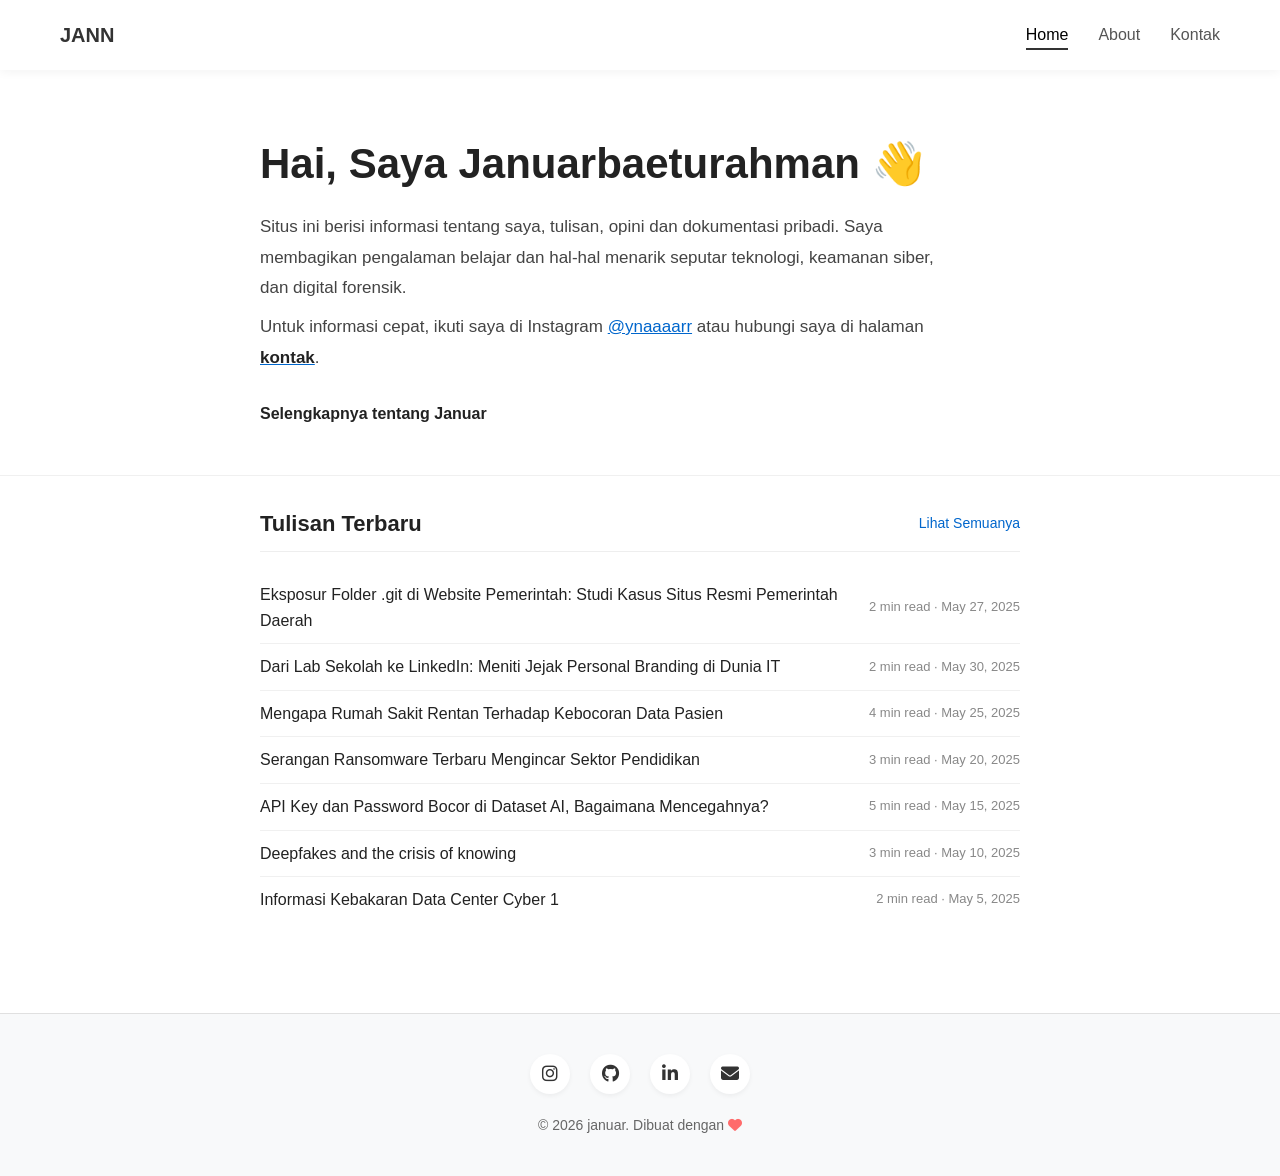
<file: index.html>
<!DOCTYPE html>
<html lang="id">
<head>
    <meta charset="UTF-8">
    <meta name="viewport" content="width=device-width, initial-scale=1.0">
    <meta name="google-site-verification" content="nHkvFYWRsCtzEu8pI-BSWqgSTnP-71P2rB7AH4f1fCs" />
    <title>Home - Januar</title>
    <link rel="stylesheet" href="assets/css/style.css">
    <!-- Font Awesome untuk ikon -->
    <link rel="stylesheet" href="https://cdnjs.cloudflare.com/ajax/libs/font-awesome/6.5.0/css/all.min.css">
</head>
<body>
    <!-- ==================== NAVBAR ==================== -->
    <nav class="navbar">
        <div class="container">
            <div class="nav-brand">
                <a href="index.html">JANN</a>
            </div>
            <ul class="nav-menu" id="navMenu">
                <li><a href="index.html" class="active">Home</a></li>
                <li><a href="about.html">About</a></li>
                <li><a href="contact.html">Kontak</a></li>
            </ul>
            <div class="hamburger" id="hamburger">
                <span></span>
                <span></span>
                <span></span>
            </div>
        </div>
    </nav>

    <!-- ==================== HERO SECTION ==================== -->
<section class="hero">
    <div class="container">
        <h1>Hai, Saya Januarbaeturahman 👋</h1>
        <p class="hero-description" style="margin-bottom: 8px;">
            Situs ini berisi informasi tentang saya, tulisan, opini dan dokumentasi pribadi. Saya membagikan pengalaman belajar dan hal-hal menarik seputar teknologi, keamanan siber, dan digital forensik.
        </p>
        <p class="hero-description" style="margin-bottom: 20px;">
            Untuk informasi cepat, ikuti saya di Instagram <a href="https://www.instagram.com/ynaaaarr?igsh=dXFkY3dyc3h5Y2xq" target="_blank">@ynaaaarr</a> atau hubungi saya di halaman <a href="contact.html"><strong>kontak</strong></a>.
        </p>
        <a href="about.html" class="btn-hero">Selengkapnya tentang Januar</a>
    </div>
</section>
<!-- ==================== TULISAN TERBARU ==================== -->
<section class="recent-posts">
    <div class="container">
        <div class="section-header">
            <h2>Tulisan Terbaru</h2>
            <a href="blog.html" class="view-all-link">Lihat Semuanya</a>
        </div>
        
        <ul class="posts-list">
            <li>
                <a href="https://medium.com/@Sann0x/eksposur-folder-git-di-website-pemerintah-studi-kasus-situs-resmi-pemerintah-daerah-e308033bbd3e" class="post-title">Eksposur Folder .git di Website Pemerintah: Studi Kasus Situs Resmi Pemerintah Daerah</a>
                <span class="post-meta-list">2 min read · May 27, 2025</span>
            </li>
            <li>
                <a href="https://medium.com/@Sann0x/dari-lab-sekolah-ke-linkedin-meniti-jejak-personal-branding-di-dunia-it-2da8f95c097a" class="post-title">Dari Lab Sekolah ke LinkedIn: Meniti Jejak Personal Branding di Dunia IT</a>
                <span class="post-meta-list">2 min read · May 30, 2025</span>
            </li>
            <li>
                <a href="https://www.google.com/amp/s/sibermate.com/id/hrmi/mengapa-rumah-sakit-rentan-terhadap-kebocoran-data-pasien%3fhs_amp=true" class="post-title">Mengapa Rumah Sakit Rentan Terhadap Kebocoran Data Pasien</a>
                <span class="post-meta-list">4 min read · May 25, 2025</span>
            </li>
            <li>
                <a href="https://www.k12dive.com/news/ransomware-attacks-education-jump-23-percent-h1-2025/753483/" class="post-title">Serangan Ransomware Terbaru Mengincar Sektor Pendidikan</a>
                <span class="post-meta-list">3 min read · May 20, 2025</span>
            </li>
            <li>
                <a href="https://sibermate.com/id/hrmi/api-key-dan-password-bocor-di-dataset-ai-bagaimana-mencegahnya" class="post-title">API Key dan Password Bocor di Dataset AI, Bagaimana Mencegahnya?</a>
                <span class="post-meta-list">5 min read · May 15, 2025</span>
            </li>
            <li>
                <a href="https://www.unesco.org/en/articles/deepfakes-and-crisis-knowing" class="post-title">Deepfakes and the crisis of knowing </a>
                <span class="post-meta-list">3 min read · May 10, 2025</span>
            </li>
            <li>
                <a href="https://idcloudhost.com/panduan/informasi-kebakaran-data-center-cyber-1/" class="post-title">Informasi Kebakaran Data Center Cyber 1</a>
                <span class="post-meta-list">2 min read · May 5, 2025</span>
            </li>
        </ul>
    </div>
</section>

    <!-- ==================== FOOTER ==================== -->
    <footer class="footer">
        <div class="container">
            <div class="social-links">
                <a href="https://www.instagram.com/ynaaaarr target="_blank" aria-label="Instagram">
                    <i class="fab fa-instagram"></i>
                </a>
                <a href="https://github.com/username" target="_blank" aria-label="GitHub">
                    <i class="fab fa-github"></i>
                </a>
                <a href="https://linkedin.com/in/januarbaeturahman" target="_blank" aria-label="LinkedIn">
                    <i class="fab fa-linkedin-in"></i>
                </a>
                <a href="mailto:sysadmin@januarr.my.id" aria-label="Email">
                    <i class="fas fa-envelope"></i>
                </a>
            </div>
            <p class="copyright">
                &copy; 2026 januar. Dibuat dengan <i class="fas fa-heart" style="color: #ff6b6b;"></i>
            </p>
        </div>
    </footer>

    <!-- ==================== JAVASCRIPT ==================== -->
    <script src="assets/js/main.js"></script>
</body>
</html>
</file>
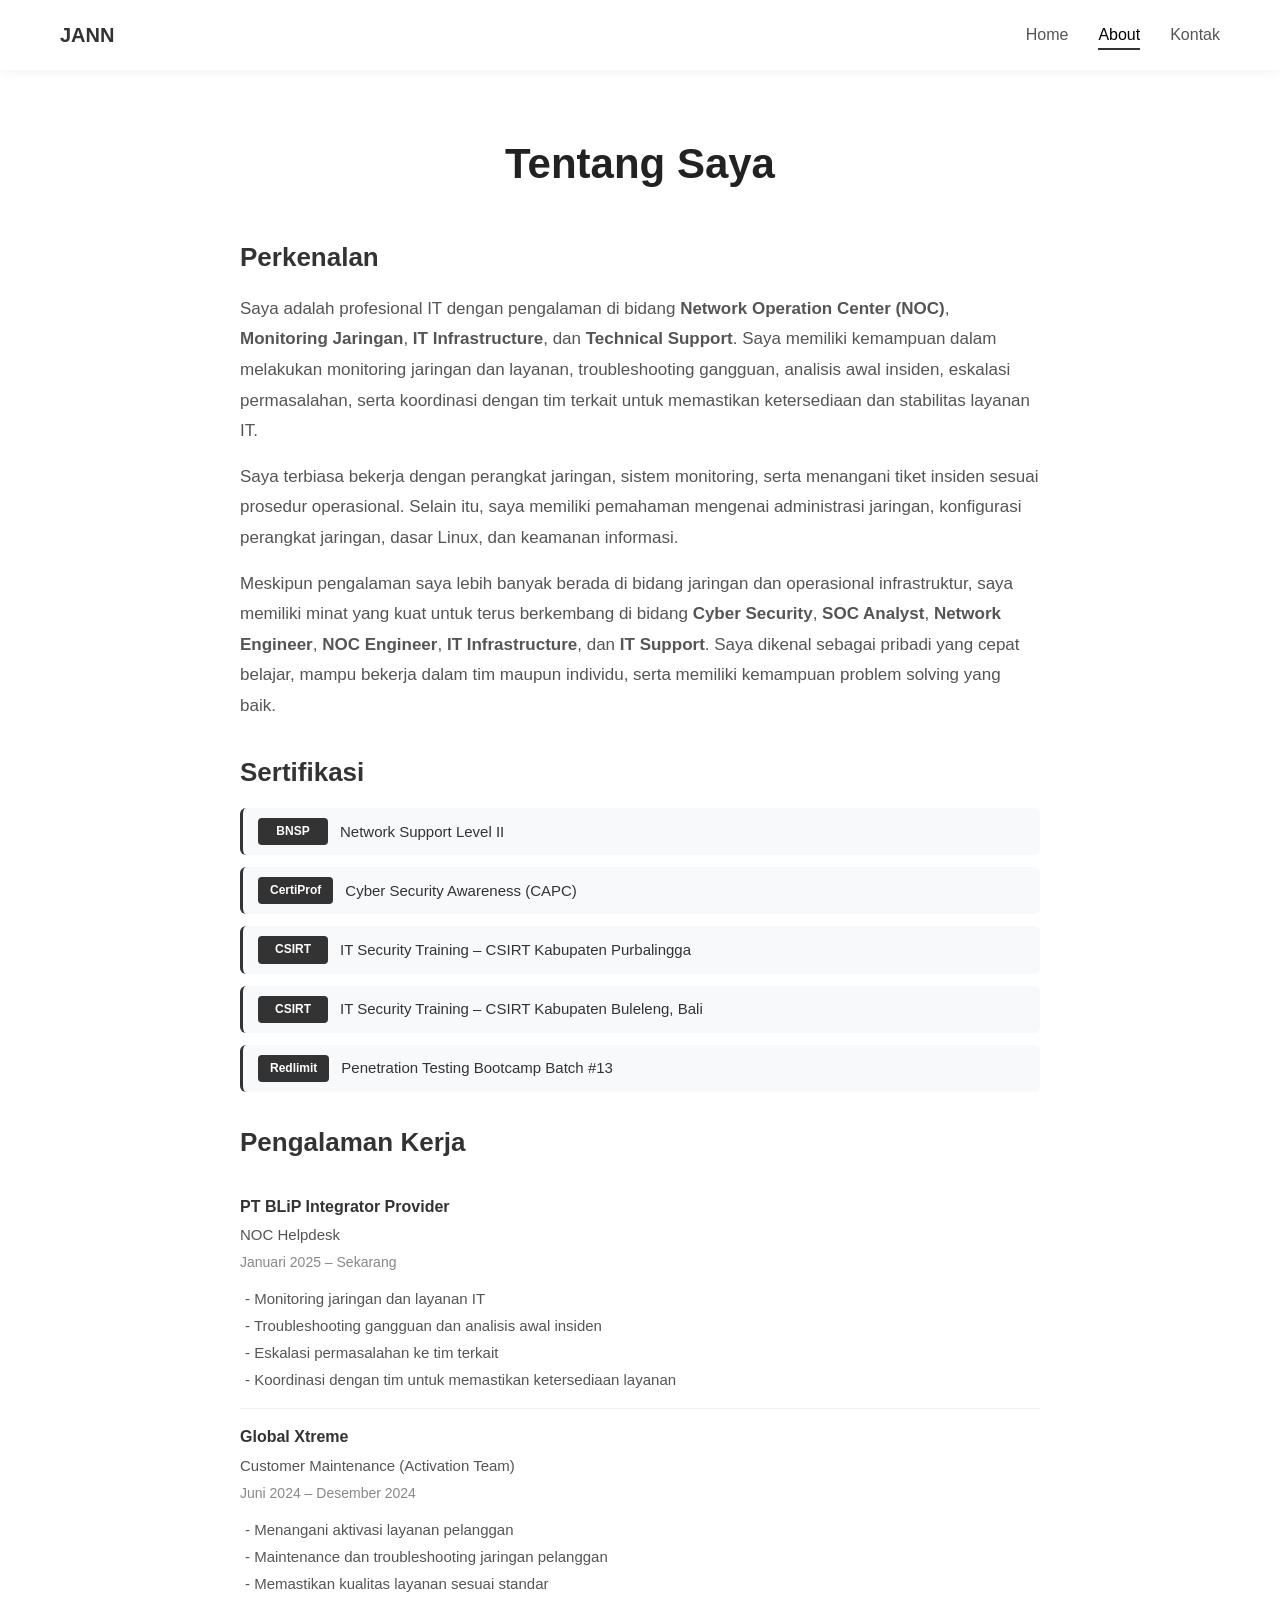
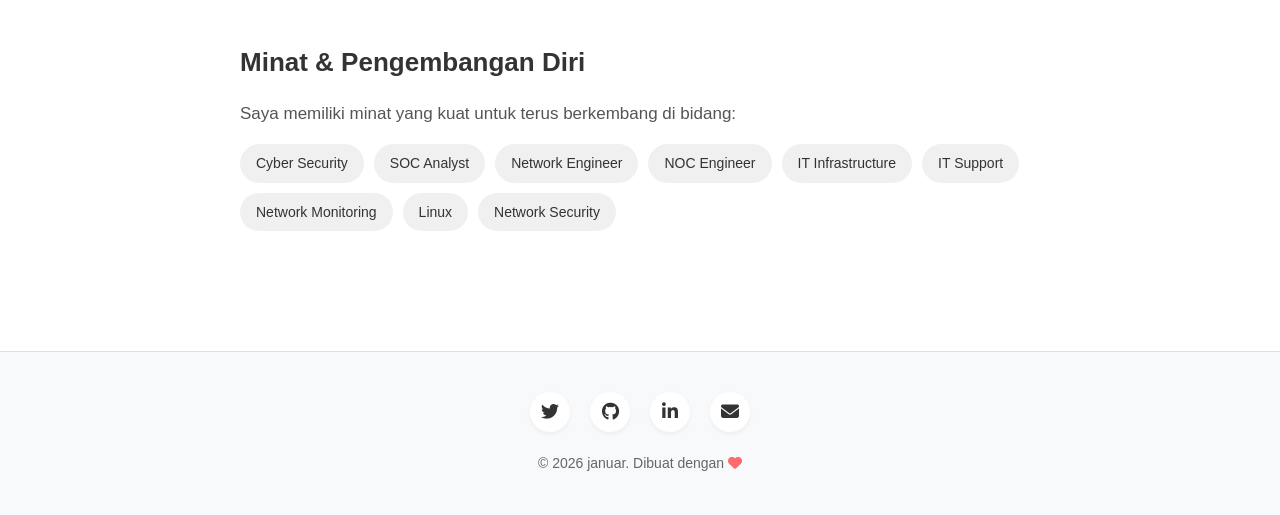
<file: about.html>
<!DOCTYPE html>
<html lang="id">
<head>
    <meta charset="UTF-8">
    <meta name="viewport" content="width=device-width, initial-scale=1.0">
    <title>About - Januar</title>
    <link rel="stylesheet" href="assets/css/style.css">
    <link rel="stylesheet" href="https://cdnjs.cloudflare.com/ajax/libs/font-awesome/6.5.0/css/all.min.css">
</head>
<body>
    <!-- ==================== NAVBAR ==================== -->
    <nav class="navbar">
        <div class="container">
            <div class="nav-brand">
                <a href="index.html">JANN</a>
            </div>
            <ul class="nav-menu" id="navMenu">
                <li><a href="index.html">Home</a></li>
                <li><a href="about.html" class="active">About</a></li>
                <li><a href="contact.html">Kontak</a></li>
            </ul>
            <div class="hamburger" id="hamburger">
                <span></span>
                <span></span>
                <span></span>
            </div>
        </div>
    </nav>

<!-- ==================== ABOUT CONTENT ==================== -->
<main class="about-page">
    <div class="container">
        <h1 class="page-title">Tentang Saya</h1>
        <!-- Perkenalan -->
        <div class="about-content">
            <h2>Perkenalan</h2>
            <p>
                Saya adalah profesional IT dengan pengalaman di bidang <strong>Network Operation Center (NOC)</strong>, 
                <strong>Monitoring Jaringan</strong>, <strong>IT Infrastructure</strong>, dan <strong>Technical Support</strong>. 
                Saya memiliki kemampuan dalam melakukan monitoring jaringan dan layanan, troubleshooting gangguan, 
                analisis awal insiden, eskalasi permasalahan, serta koordinasi dengan tim terkait untuk memastikan 
                ketersediaan dan stabilitas layanan IT.
            </p>
            <p>
                Saya terbiasa bekerja dengan perangkat jaringan, sistem monitoring, serta menangani tiket insiden 
                sesuai prosedur operasional. Selain itu, saya memiliki pemahaman mengenai administrasi jaringan, 
                konfigurasi perangkat jaringan, dasar Linux, dan keamanan informasi.
            </p>
            <p>
                Meskipun pengalaman saya lebih banyak berada di bidang jaringan dan operasional infrastruktur, 
                saya memiliki minat yang kuat untuk terus berkembang di bidang <strong>Cyber Security</strong>, 
                <strong>SOC Analyst</strong>, <strong>Network Engineer</strong>, <strong>NOC Engineer</strong>, 
                <strong>IT Infrastructure</strong>, dan <strong>IT Support</strong>. Saya dikenal sebagai pribadi 
                yang cepat belajar, mampu bekerja dalam tim maupun individu, serta memiliki kemampuan problem solving 
                yang baik.
            </p>

            <h2>Sertifikasi</h2>
            <div class="certifications">
                <div class="cert-item">
                    <span class="cert-badge">BNSP</span>
                    <span class="cert-name">Network Support Level II</span>
                </div>
                <div class="cert-item">
                    <span class="cert-badge">CertiProf</span>
                    <span class="cert-name">Cyber Security Awareness (CAPC)</span>
                </div>
                <div class="cert-item">
                    <span class="cert-badge">CSIRT</span>
                    <span class="cert-name">IT Security Training – CSIRT Kabupaten Purbalingga</span>
                </div>
                <div class="cert-item">
                    <span class="cert-badge">CSIRT</span>
                    <span class="cert-name">IT Security Training – CSIRT Kabupaten Buleleng, Bali</span>
                </div>
                <div class="cert-item">
                    <span class="cert-badge">Redlimit</span>
                    <span class="cert-name">Penetration Testing Bootcamp Batch #13</span>
                </div>
            </div>

            <h2>Pengalaman Kerja</h2>
            <ul class="experience-list">
                <li>
                    <strong>PT BLiP Integrator Provider</strong>
                    <p class="position">NOC Helpdesk</p>
                    <p class="period">Januari 2025 – Sekarang</p>
                    <p class="job-desc">
                        - Monitoring jaringan dan layanan IT<br>
                        - Troubleshooting gangguan dan analisis awal insiden<br>
                        - Eskalasi permasalahan ke tim terkait<br>
                        - Koordinasi dengan tim untuk memastikan ketersediaan layanan
                    </p>
                </li>
                <li>
                    <strong>Global Xtreme</strong>
                    <p class="position">Customer Maintenance (Activation Team)</p>
                    <p class="period">Juni 2024 – Desember 2024</p>
                    <p class="job-desc">
                        - Menangani aktivasi layanan pelanggan<br>
                        - Maintenance dan troubleshooting jaringan pelanggan<br>
                        - Memastikan kualitas layanan sesuai standar
                    </p>
                </li>
            </ul>

            <h2>Minat & Pengembangan Diri</h2>
            <p>
                Saya memiliki minat yang kuat untuk terus berkembang di bidang:
            </p>
            <div class="skills">
                <span class="skill-badge">Cyber Security</span>
                <span class="skill-badge">SOC Analyst</span>
                <span class="skill-badge">Network Engineer</span>
                <span class="skill-badge">NOC Engineer</span>
                <span class="skill-badge">IT Infrastructure</span>
                <span class="skill-badge">IT Support</span>
                <span class="skill-badge">Network Monitoring</span>
                <span class="skill-badge">Linux</span>
                <span class="skill-badge">Network Security</span>
            </div>
        </div>
    </div>
</main>

    <!-- ==================== FOOTER ==================== -->
    <footer class="footer">
        <div class="container">
            <div class="social-links">
                <a href="https://twitter.com/username" target="_blank" aria-label="Twitter">
                    <i class="fab fa-twitter"></i>
                </a>
                <a href="https://github.com/username" target="_blank" aria-label="GitHub">
                    <i class="fab fa-github"></i>
                </a>
                <a href="https://linkedin.com/in/username" target="_blank" aria-label="LinkedIn">
                    <i class="fab fa-linkedin-in"></i>
                </a>
                <a href="mailto:email@example.com" aria-label="Email">
                    <i class="fas fa-envelope"></i>
                </a>
            </div>
            <p class="copyright">
                &copy; 2026 januar. Dibuat dengan <i class="fas fa-heart" style="color: #ff6b6b;"></i>
            </p>
        </div>
    </footer>

    <script src="assets/js/main.js"></script>
</body>
</html>
</file>
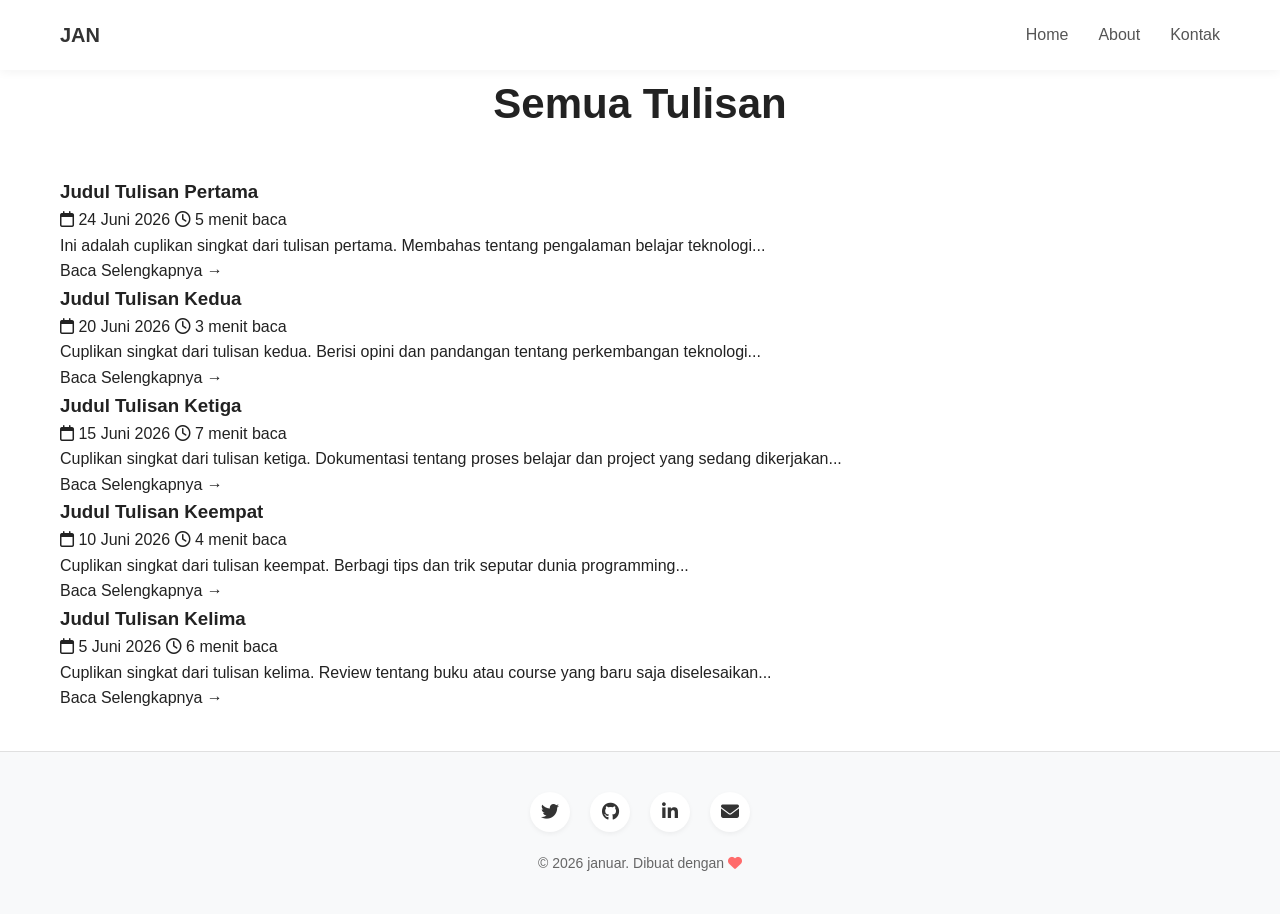
<file: blog.html>
<!DOCTYPE html>
<html lang="id">
<head>
    <meta charset="UTF-8">
    <meta name="viewport" content="width=device-width, initial-scale=1.0">
    <title>Tulisan - Januar</title>
    <link rel="stylesheet" href="assets/css/style.css">
    <link rel="stylesheet" href="https://cdnjs.cloudflare.com/ajax/libs/font-awesome/6.5.0/css/all.min.css">
</head>
<body>
    <!-- ==================== NAVBAR ==================== -->
    <nav class="navbar">
        <div class="container">
            <div class="nav-brand">
                <a href="index.html">JAN</a>
            </div>
            <ul class="nav-menu" id="navMenu">
                <li><a href="index.html">Home</a></li>
                <li><a href="about.html">About</a></li>
                <li><a href="contact.html">Kontak</a></li>
            </ul>
            <div class="hamburger" id="hamburger">
                <span></span>
                <span></span>
                <span></span>
            </div>
        </div>
    </nav>

    <!-- ==================== BLOG CONTENT ==================== -->
    <main class="blog-page">
        <div class="container">
            <h1 class="page-title">Semua Tulisan</h1>
            
            <div class="posts-grid">
                <!-- Card 1 -->
                <article class="post-card">
                    <h3><a href="#">Judul Tulisan Pertama</a></h3>
                    <div class="post-meta">
                        <span><i class="far fa-calendar"></i> 24 Juni 2026</span>
                        <span><i class="far fa-clock"></i> 5 menit baca</span>
                    </div>
                    <p class="post-preview">
                        Ini adalah cuplikan singkat dari tulisan pertama. Membahas tentang pengalaman belajar teknologi...
                    </p>
                    <a href="#" class="read-more">Baca Selengkapnya →</a>
                </article>

                <!-- Card 2 -->
                <article class="post-card">
                    <h3><a href="#">Judul Tulisan Kedua</a></h3>
                    <div class="post-meta">
                        <span><i class="far fa-calendar"></i> 20 Juni 2026</span>
                        <span><i class="far fa-clock"></i> 3 menit baca</span>
                    </div>
                    <p class="post-preview">
                        Cuplikan singkat dari tulisan kedua. Berisi opini dan pandangan tentang perkembangan teknologi...
                    </p>
                    <a href="#" class="read-more">Baca Selengkapnya →</a>
                </article>

                <!-- Card 3 -->
                <article class="post-card">
                    <h3><a href="#">Judul Tulisan Ketiga</a></h3>
                    <div class="post-meta">
                        <span><i class="far fa-calendar"></i> 15 Juni 2026</span>
                        <span><i class="far fa-clock"></i> 7 menit baca</span>
                    </div>
                    <p class="post-preview">
                        Cuplikan singkat dari tulisan ketiga. Dokumentasi tentang proses belajar dan project yang sedang dikerjakan...
                    </p>
                    <a href="#" class="read-more">Baca Selengkapnya →</a>
                </article>

                <!-- Card 4 -->
                <article class="post-card">
                    <h3><a href="#">Judul Tulisan Keempat</a></h3>
                    <div class="post-meta">
                        <span><i class="far fa-calendar"></i> 10 Juni 2026</span>
                        <span><i class="far fa-clock"></i> 4 menit baca</span>
                    </div>
                    <p class="post-preview">
                        Cuplikan singkat dari tulisan keempat. Berbagi tips dan trik seputar dunia programming...
                    </p>
                    <a href="#" class="read-more">Baca Selengkapnya →</a>
                </article>

                <!-- Card 5 -->
                <article class="post-card">
                    <h3><a href="#">Judul Tulisan Kelima</a></h3>
                    <div class="post-meta">
                        <span><i class="far fa-calendar"></i> 5 Juni 2026</span>
                        <span><i class="far fa-clock"></i> 6 menit baca</span>
                    </div>
                    <p class="post-preview">
                        Cuplikan singkat dari tulisan kelima. Review tentang buku atau course yang baru saja diselesaikan...
                    </p>
                    <a href="#" class="read-more">Baca Selengkapnya →</a>
                </article>
            </div>
        </div>
    </main>

    <!-- ==================== FOOTER ==================== -->
    <footer class="footer">
        <div class="container">
            <div class="social-links">
                <a href="https://twitter.com/username" target="_blank" aria-label="Twitter">
                    <i class="fab fa-twitter"></i>
                </a>
                <a href="https://github.com/username" target="_blank" aria-label="GitHub">
                    <i class="fab fa-github"></i>
                </a>
                <a href="https://linkedin.com/in/username" target="_blank" aria-label="LinkedIn">
                    <i class="fab fa-linkedin-in"></i>
                </a>
                <a href="mailto:email@example.com" aria-label="Email">
                    <i class="fas fa-envelope"></i>
                </a>
            </div>
            <p class="copyright">
                &copy; 2026 januar. Dibuat dengan <i class="fas fa-heart" style="color: #ff6b6b;"></i>
            </p>
        </div>
    </footer>

    <script src="assets/js/main.js"></script>
</body>
</html>
</file>
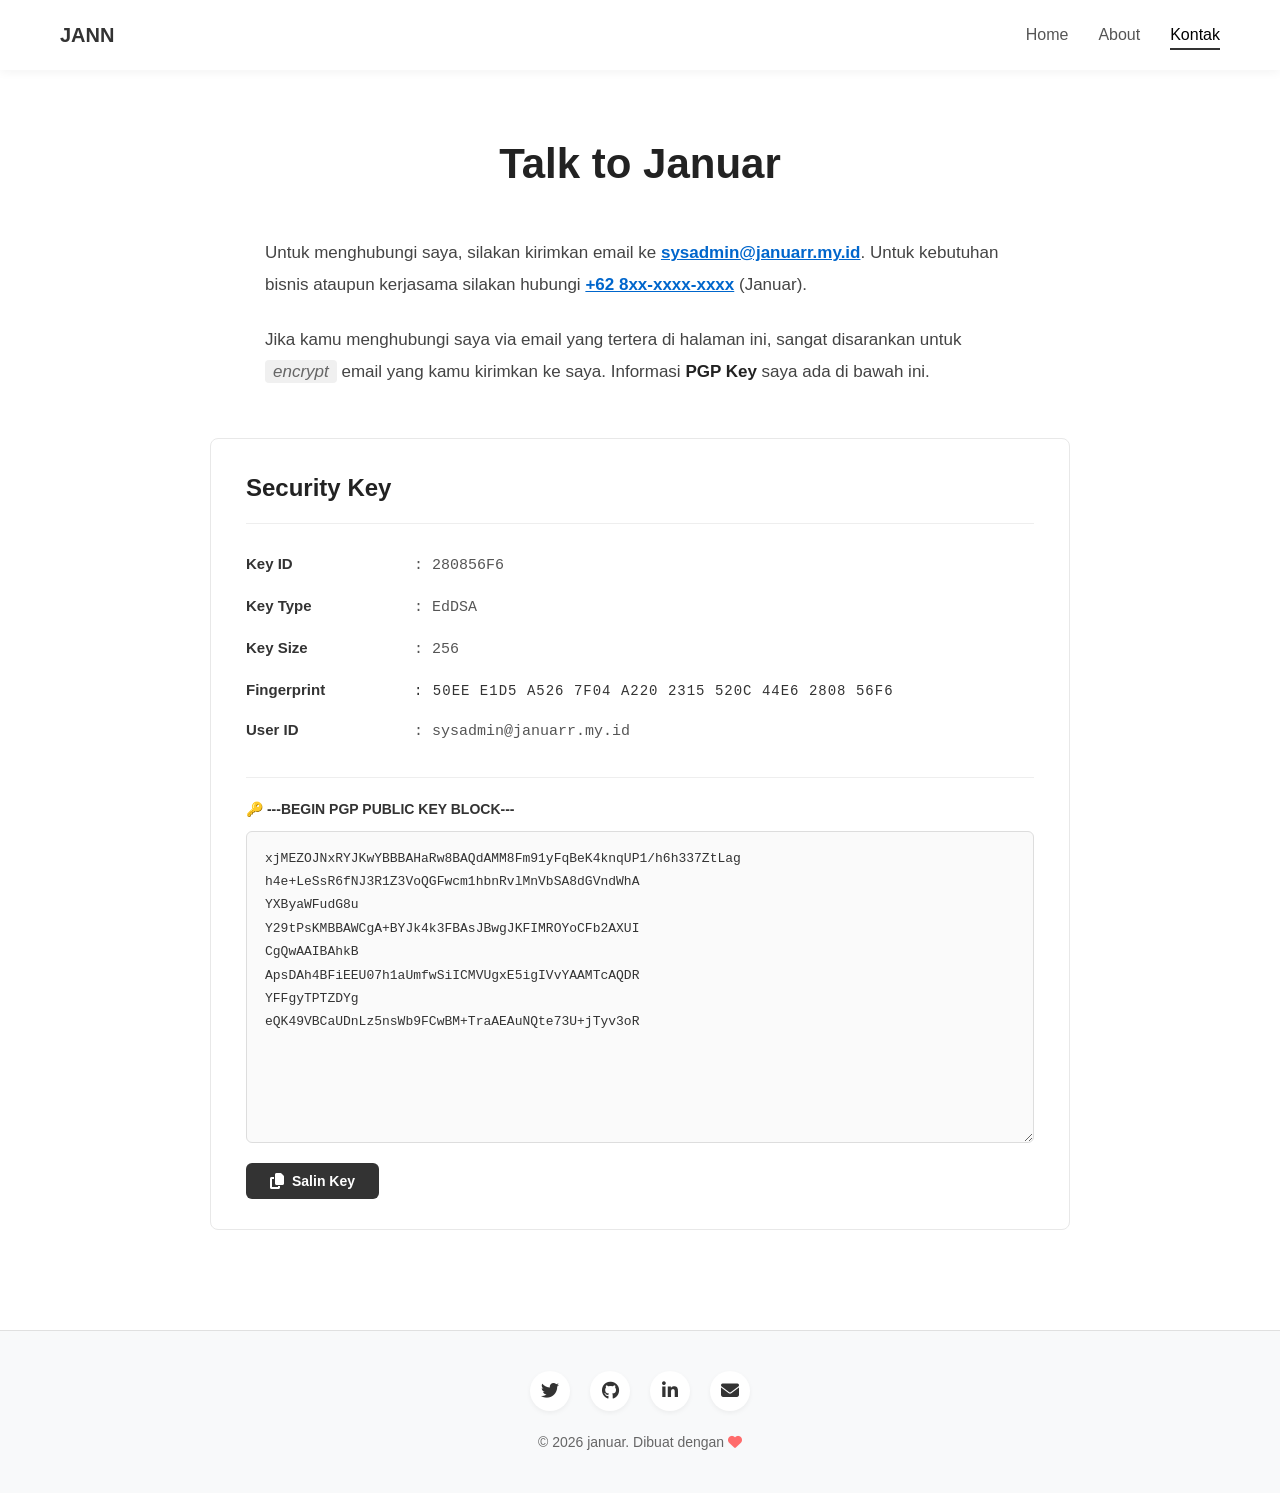
<file: contact.html>
<!DOCTYPE html>
<html lang="id">
<head>
    <meta charset="UTF-8">
    <meta name="viewport" content="width=device-width, initial-scale=1.0">
    <title>Kontak - Januar</title>
    <link rel="stylesheet" href="assets/css/style.css">
    <link rel="stylesheet" href="https://cdnjs.cloudflare.com/ajax/libs/font-awesome/6.5.0/css/all.min.css">
</head>
<body>
    <!-- ==================== NAVBAR ==================== -->
    <nav class="navbar">
        <div class="container">
            <div class="nav-brand">
                <a href="index.html">JANN</a>
            </div>
            <ul class="nav-menu" id="navMenu">
                <li><a href="index.html">Home</a></li>
                <li><a href="about.html">About</a></li>
                <li><a href="contact.html" class="active">Kontak</a></li>
            </ul>
            <div class="hamburger" id="hamburger">
                <span></span>
                <span></span>
                <span></span>
            </div>
        </div>
    </nav>
<!-- ==================== CONTACT CONTENT ==================== -->
<main class="contact-page">
    <div class="container">
        <h1 class="page-title">Talk to Januar</h1>
        
        <div class="contact-simple">
            <!-- Informasi Kontak -->
            <div class="contact-info-simple">
                <p class="contact-text">
                    Untuk menghubungi saya, silakan kirimkan email ke 
                    <strong><a href="mailto:sysadmin@januarr.my.id">sysadmin@januarr.my.id</a></strong>. 
                    Untuk kebutuhan bisnis ataupun kerjasama silakan hubungi 
                    <strong><a href="https://wa.me/628xxxxxxxxxx" target="_blank">+62 8xx-xxxx-xxxx</a></strong> (Januar).
                </p>
                
                <p class="contact-text">
                    Jika kamu menghubungi saya via email yang tertera di halaman ini, 
                    sangat disarankan untuk <em>encrypt</em> email yang kamu kirimkan ke saya. 
                    Informasi <strong>PGP Key</strong> saya ada di bawah ini.
                </p>
            </div>

            <!-- Security Key -->
            <div class="security-key">
                <h2>Security Key</h2>
                <div class="key-table">
                    <div class="key-row">
                        <span class="key-label">Key ID</span>
                        <span class="key-value">: 280856F6</span>
                    </div>
                    <div class="key-row">
                        <span class="key-label">Key Type</span>
                        <span class="key-value">: EdDSA</span>
                    </div>
                    <div class="key-row">
                        <span class="key-label">Key Size</span>
                        <span class="key-value">: 256</span>
                    </div>
                    <div class="key-row">
                        <span class="key-label">Fingerprint</span>
                        <span class="key-value fingerprint">: 50EE E1D5 A526 7F04 A220 2315 520C 44E6 2808 56F6</span>
                    </div>
                    <div class="key-row">
                        <span class="key-label">User ID</span>
                        <span class="key-value">: sysadmin@januarr.my.id</span>
                    </div>
                </div>

                <!-- PGP Public Key Block -->
                <div class="pgp-key-block">
                    <label for="pgpKey">---BEGIN PGP PUBLIC KEY BLOCK---</label>
                    <textarea id="pgpKey" class="pgp-textarea" readonly rows="12">
xjMEZOJNxRYJKwYBBBAHaRw8BAQdAMM8Fm91yFqBeK4knqUP1/h6h337ZtLag
h4e+LeSsR6fNJ3R1Z3VoQGFwcm1hbnRvlMnVbSA8dGVndWhA
YXByaWFudG8u
Y29tPsKMBBAWCgA+BYJk4k3FBAsJBwgJKFIMROYoCFb2AXUI
CgQwAAIBAhkB
ApsDAh4BFiEEU07h1aUmfwSiICMVUgxE5igIVvYAAMTcAQDR
YFFgyTPTZDYg
eQK49VBCaUDnLz5nsWb9FCwBM+TraAEAuNQte73U+jTyv3oR
                    </textarea>
                    <button class="btn-copy" onclick="copyPGPKey()">
                        <i class="fas fa-copy"></i> Salin Key
                    </button>
                </div>
            </div>
        </div>
    </div>
</main>

    <!-- ==================== FOOTER ==================== -->
    <footer class="footer">
        <div class="container">
            <div class="social-links">
                <a href="https://twitter.com/username" target="_blank" aria-label="Twitter">
                    <i class="fab fa-twitter"></i>
                </a>
                <a href="https://github.com/username" target="_blank" aria-label="GitHub">
                    <i class="fab fa-github"></i>
                </a>
                <a href="https://linkedin.com/in/username" target="_blank" aria-label="LinkedIn">
                    <i class="fab fa-linkedin-in"></i>
                </a>
                <a href="mailto:email@example.com" aria-label="Email">
                    <i class="fas fa-envelope"></i>
                </a>
            </div>
            <p class="copyright">
                &copy; 2026 januar. Dibuat dengan <i class="fas fa-heart" style="color: #ff6b6b;"></i>
            </p>
        </div>
    </footer>

    <script src="assets/js/main.js"></script>
    <script>
        // Fungsi copy PGP Key
        function copyPGPKey() {
            const textarea = document.getElementById('pgpKey');
            textarea.select();
            textarea.setSelectionRange(0, 99999);
            
            try {
                navigator.clipboard.writeText(textarea.value).then(() => {
                    alert('✅ PGP Public Key berhasil disalin!');
                });
            } catch (err) {
                // Fallback untuk browser lama
                document.execCommand('copy');
                alert('✅ PGP Public Key berhasil disalin!');
            }
        }
    </script>
</body>
</html>
</file>
<file: assets/css/style.css>
/* ==================== RESET & BASE ==================== */
* {
    margin: 0;
    padding: 0;
    box-sizing: border-box;
}

body {
    font-family: -apple-system, BlinkMacSystemFont, 'Segoe UI', Roboto, 'Helvetica Neue', Arial, sans-serif;
    line-height: 1.6;
    color: #222;
    background: #fff;
}

a {
    text-decoration: none;
    color: inherit;
}

ul {
    list-style: none;
}

.container {
    max-width: 1200px;
    margin: 0 auto;
    padding: 0 20px;
}

/* ==================== NAVBAR ==================== */
.navbar {
    height: 70px;
    background: #ffffff;
    box-shadow: 0 2px 10px rgba(0, 0, 0, 0.05);
    position: sticky;
    top: 0;
    z-index: 1000;
    display: flex;
    align-items: center;
}

.navbar .container {
    display: flex;
    justify-content: space-between;
    align-items: center;
    width: 100%;
}

.nav-brand a {
    font-size: 20px;
    font-weight: 700;
    color: #333;
}

.nav-menu {
    display: flex;
    gap: 30px;
    align-items: center;
}

.nav-menu a {
    font-size: 16px;
    color: #555;
    padding: 5px 0;
    transition: color 0.3s, border-bottom 0.3s;
    border-bottom: 2px solid transparent;
}

.nav-menu a:hover {
    color: #000;
}

.nav-menu a.active {
    color: #000;
    border-bottom-color: #333;
}

/* Hamburger Menu */
.hamburger {
    display: none;
    flex-direction: column;
    gap: 5px;
    cursor: pointer;
    padding: 5px;
}

.hamburger span {
    display: block;
    width: 25px;
    height: 3px;
    background: #333;
    border-radius: 3px;
    transition: 0.3s;
}

/* ==================== HERO SECTION ==================== */
/* ==================== HERO SECTION ==================== */
.hero {
    padding: 60px 20px 40px;
    text-align: left;
    background: #fff;
    border-bottom: 1px solid #f0f0f0;
}

.hero .container {
    max-width: 800px;
    margin: 0 auto;
}

.hero h1 {
    font-size: 42px;
    font-weight: 800;
    margin-bottom: 15px;  /* Jarak lebih dekat */
    color: #222;
}

.hero-description {
    font-size: 17px;
    color: #444;
    line-height: 1.8;
    margin-bottom: 20px;  /* Jarak lebih dekat */
    max-width: 700px;
}

.hero-description a {
    color: #0066cc;
    text-decoration: underline;
    transition: color 0.3s;
}

.hero-description a:hover {
    color: #004499;
}

.hero-description strong {
    color: #222;
}

.btn-hero {
    display: inline-block;
    padding: 8px 0;  /* Padding lebih kecil agar jarak dekat */
    color: ##e5e5e5;
    font-weight: 600;
    font-size: 16px;
    transition: color 0.3s;
    border-bottom: 2px solid ##ffffff;
}

.btn-hero:hover {
    color: #004499;
    border-bottom-color: #004499;
}

/* ==================== BUTTONS ==================== */
.btn-primary {
    display: inline-block;
    padding: 12px 30px;
    background: #333;
    color: #fff;
    border-radius: 6px;
    font-weight: 600;
    transition: background 0.3s, transform 0.2s;
    border: none;
    cursor: pointer;
}

.btn-primary:hover {
    background: #000;
    transform: translateY(-2px);
}

.btn-secondary {
    display: inline-block;
    padding: 10px 25px;
    background: transparent;
    color: #333;
    border: 2px solid #333;
    border-radius: 6px;
    font-weight: 600;
    transition: background 0.3s, color 0.3s;
}

.btn-secondary:hover {
    background: #333;
    color: #fff;
}

/* ==================== TULISAN TERBARU ==================== */
.recent-posts {
    padding: 30px 20px 50px;
    background: #fff;
}

.recent-posts .container {
    max-width: 800px;
    margin: 0 auto;
}

.section-header {
    display: flex;
    justify-content: space-between;
    align-items: center;
    margin-bottom: 20px;
    border-bottom: 1px solid #eee;
    padding-bottom: 10px;
}

.section-header h2 {
    font-size: 22px;
    font-weight: 700;
    color: #222;
}

.view-all-link {
    color: #0066cc;
    font-weight: 500;
    font-size: 14px;
    transition: color 0.3s;
}

.view-all-link:hover {
    color: #004499;
}

.posts-list {
    list-style: none;
    padding: 0;
    margin: 0;
}

.posts-list li {
    display: flex;
    justify-content: space-between;
    align-items: center;
    padding: 10px 0;
    border-bottom: 1px solid #f0f0f0;
    gap: 15px;
    flex-wrap: wrap;
}

.posts-list li:last-child {
    border-bottom: none;
}

.posts-list li a.post-title {
    color: #222;
    font-size: 16px;
    font-weight: 500;
    text-decoration: none;
    transition: color 0.3s;
    flex: 1;
    min-width: 180px;
}

.posts-list li a.post-title:hover {
    color: #0066cc;
}

.posts-list li .post-meta-list {
    font-size: 13px;
    color: #888;
    white-space: nowrap;
    font-weight: 400;
}

/* ==================== RESPONSIVE ==================== */
@media (max-width: 768px) {
    .recent-posts {
        padding: 20px 15px 40px;
    }

    .section-header h2 {
        font-size: 19px;
    }

    .view-all-link {
        font-size: 13px;
    }

    .posts-list li {
        flex-direction: column;
        align-items: flex-start;
        gap: 3px;
        padding: 12px 0;
    }

    .posts-list li a.post-title {
        font-size: 15px;
        min-width: auto;
        width: 100%;
    }

    .posts-list li .post-meta-list {
        font-size: 12px;
        color: #999;
    }
}

@media (max-width: 480px) {
    .posts-list li a.post-title {
        font-size: 14px;
    }

    .posts-list li .post-meta-list {
        font-size: 11px;
    }
}

/* ==================== ABOUT PAGE ==================== */
.about-page {
    padding: 60px 20px;
}

.page-title {
    font-size: 36px;
    text-align: center;
    margin-bottom: 30px;
}

.profile-image {
    text-align: center;
    margin-bottom: 30px;
}

.profile-image img {
    width: 200px;
    height: 200px;
    border-radius: 50%;
    object-fit: cover;
    border: 4px solid #f0f0f0;
}

.about-content {
    max-width: 800px;
    margin: 0 auto;
}

.about-content h2 {
    font-size: 26px;
    margin: 30px 0 15px;
    color: #333;
}

.about-content p {
    font-size: 17px;
    color: #555;
    line-height: 1.8;
    margin-bottom: 15px;
}

/* ==================== SERTIFIKASI ==================== */
.certifications {
    display: flex;
    flex-direction: column;
    gap: 12px;
    margin: 15px 0 20px;
}

.cert-item {
    display: flex;
    align-items: center;
    gap: 12px;
    padding: 10px 15px;
    background: #f8f9fa;
    border-radius: 6px;
    border-left: 3px solid #333;
    transition: background 0.3s;
}

.cert-item:hover {
    background: #f0f0f0;
}

.cert-badge {
    display: inline-block;
    padding: 4px 12px;
    background: #333;
    color: #fff;
    border-radius: 4px;
    font-size: 12px;
    font-weight: 600;
    white-space: nowrap;
    min-width: 70px;
    text-align: center;
}

.cert-name {
    font-size: 15px;
    color: #333;
}

/* ==================== PENGALAMAN KERJA ==================== */
.experience-list {
    margin: 15px 0 20px;
}

.experience-list li {
    padding: 18px 0;
    border-bottom: 1px solid #f0f0f0;
}

.experience-list li:last-child {
    border-bottom: none;
}

.experience-list strong {
    display: block;
    color: #222;
    font-size: 18px;
    font-weight: 700;
    margin-bottom: 2px;
}

.experience-list .position {
    font-size: 15px;
    color: #555;
    font-weight: 500;
    margin: 2px 0;
}

.experience-list .period {
    font-size: 14px;
    color: #888;
    margin: 2px 0 10px;
}

.experience-list .job-desc {
    font-size: 15px;
    color: #555;
    line-height: 1.8;
    margin: 5px 0 0;
    padding-left: 5px;
}

/* ==================== RESPONSIVE SERTIFIKASI ==================== */
@media (max-width: 768px) {
    .cert-item {
        flex-direction: column;
        align-items: flex-start;
        gap: 6px;
        padding: 12px 15px;
    }

    .cert-badge {
        font-size: 11px;
        min-width: auto;
        padding: 3px 10px;
    }

    .cert-name {
        font-size: 14px;
    }

    .experience-list strong {
        font-size: 16px;
    }

    .experience-list .position {
        font-size: 14px;
    }

    .experience-list .period {
        font-size: 13px;
    }

    .experience-list .job-desc {
        font-size: 14px;
    }
}

@media (max-width: 480px) {
    .cert-item {
        padding: 10px 12px;
    }

    .cert-name {
        font-size: 13px;
    }

    .experience-list strong {
        font-size: 15px;
    }

    .experience-list .position {
        font-size: 13px;
    }

    .experience-list .job-desc {
        font-size: 13px;
    }
}

.skills {
    display: flex;
    flex-wrap: wrap;
    gap: 10px;
    margin: 15px 0 20px;
}

.skill-badge {
    display: inline-block;
    padding: 8px 16px;
    background: #f0f0f0;
    border-radius: 20px;
    font-size: 14px;
    color: #333;
    font-weight: 500;
    transition: background 0.3s;
}

.skill-badge:hover {
    background: #e0e0e0;
}

/* Experience */
.experience-list {
    margin: 15px 0 20px;
}

.experience-list li {
    padding: 15px 0;
    border-bottom: 1px solid #f0f0f0;
}

.experience-list li:last-child {
    border-bottom: none;
}

.experience-list strong {
    display: block;
    color: #333;
    font-size: 16px;
}

.experience-list p {
    margin: 5px 0 0;
    color: #666;
    font-size: 15px;
}



/* ==================== BASE CONTACT ==================== */
.contact-page {
    padding: 60px 20px;
}

.contact-page .container {
    max-width: 900px;
    margin: 0 auto;
}

.page-title {
    font-size: 42px;
    font-weight: 800;
    text-align: center;
    margin-bottom: 40px;
    color: #222;
}

/* ==================== CONTACT TEXT ==================== */
.contact-text {
    font-size: 17px;
    color: #444;
    line-height: 1.9;
    margin-bottom: 22px;
    max-width: 750px;
    margin-left: auto;
    margin-right: auto;
}

.contact-text strong {
    color: #222;
    font-weight: 700;
}

.contact-text a {
    color: #0066cc;
    text-decoration: underline;
    transition: color 0.3s;
}

.contact-text a:hover {
    color: #004499;
}

.contact-text em {
    font-style: italic;
    color: #666;
    background: #f0f0f0;
    padding: 2px 8px;
    border-radius: 4px;
}

/* ==================== SECURITY KEY SECTION ==================== */
.security-key {
    margin-top: 50px;
    padding: 30px 35px;
    background: #ffffff;
    border-radius: 8px;
    border: 1px solid #e8e8e8;
}

.security-key h2 {
    font-size: 24px;
    font-weight: 700;
    margin-bottom: 20px;
    color: #222;
    border-bottom: 1px solid #eee;
    padding-bottom: 15px;
}

/* ==================== KEY TABLE ==================== */
.key-table {
    display: table;
    width: 100%;
    margin-bottom: 25px;
}

.key-row {
    display: table-row;
    border-bottom: 1px solid #f0f0f0;
}

.key-row:last-child {
    border-bottom: none;
}

.key-label {
    display: table-cell;
    padding: 8px 20px 8px 0;
    font-weight: 600;
    color: #333;
    white-space: nowrap;
    min-width: 130px;
    font-size: 15px;
}

.key-value {
    display: table-cell;
    padding: 8px 0;
    color: #555;
    font-family: 'Courier New', monospace;
    font-size: 15px;
    word-break: break-all;
}

.key-value.fingerprint {
    font-size: 14px;
    letter-spacing: 1px;
    color: #333;
    font-weight: 500;
}

/* ==================== PGP KEY BLOCK ==================== */
.pgp-key-block {
    margin-top: 20px;
    border-top: 1px solid #eee;
    padding-top: 20px;
}

.pgp-key-block label {
    display: block;
    font-weight: 700;
    color: #333;
    margin-bottom: 10px;
    font-size: 14px;
}

.pgp-key-block label::before {
    content: "🔑 ";
}

.pgp-textarea {
    width: 100%;
    padding: 15px 18px;
    border: 1px solid #ddd;
    border-radius: 6px;
    font-family: 'Courier New', monospace;
    font-size: 13px;
    line-height: 1.8;
    color: #333;
    background: #fafafa;
    resize: vertical;
    min-height: 160px;
    transition: border-color 0.3s;
    cursor: default;
}

.pgp-textarea:focus {
    outline: none;
    border-color: #999;
}

/* ==================== COPY BUTTON ==================== */
.btn-copy {
    display: inline-flex;
    align-items: center;
    gap: 8px;
    margin-top: 12px;
    padding: 10px 24px;
    background: #333;
    color: #fff;
    border: none;
    border-radius: 6px;
    font-size: 14px;
    font-weight: 600;
    cursor: pointer;
    transition: background 0.3s;
}

.btn-copy:hover {
    background: #000;
}

.btn-copy i {
    font-size: 16px;
}

/* ==================== SOCIAL LINKS (dalam kontak) ==================== */
.contact-social {
    margin-top: 40px;
    text-align: center;
    padding-top: 30px;
    border-top: 1px solid #eee;
}

.contact-social h3 {
    font-size: 17px;
    color: #666;
    margin-bottom: 15px;
    font-weight: 500;
}

.contact-social .social-links {
    display: flex;
    justify-content: center;
    gap: 15px;
    flex-wrap: wrap;
}

.contact-social .social-links a {
    display: inline-flex;
    align-items: center;
    justify-content: center;
    width: 42px;
    height: 42px;
    background: #f5f5f5;
    border-radius: 50%;
    color: #333;
    font-size: 18px;
    transition: all 0.3s ease;
    text-decoration: none;
}

.contact-social .social-links a:hover {
    background: #333;
    color: #fff;
}

/* ==================== RESPONSIVE - TABLET ==================== */
@media (max-width: 1024px) {
    .contact-page {
        padding: 50px 20px;
    }

    .page-title {
        font-size: 36px;
    }

    .security-key {
        padding: 25px 25px;
    }

    .key-label {
        min-width: 110px;
        font-size: 14px;
    }

    .key-value {
        font-size: 14px;
    }

    .key-value.fingerprint {
        font-size: 13px;
    }
}

/* ==================== RESPONSIVE - MOBILE ==================== */
@media (max-width: 768px) {
    .contact-page {
        padding: 40px 15px;
    }

    .page-title {
        font-size: 30px;
        margin-bottom: 30px;
    }

    .contact-text {
        font-size: 16px;
        line-height: 1.8;
    }

    .security-key {
        padding: 20px 18px;
        margin-top: 30px;
    }

    .security-key h2 {
        font-size: 20px;
        padding-bottom: 12px;
    }

    .key-table {
        display: flex;
        flex-direction: column;
        gap: 0;
    }

    .key-row {
        display: flex;
        flex-direction: column;
        padding: 8px 0;
        border-bottom: 1px solid #f0f0f0;
    }

    .key-row:last-child {
        border-bottom: none;
    }

    .key-label {
        padding: 0 0 3px 0;
        font-size: 13px;
        min-width: auto;
        color: #666;
    }

    .key-value {
        padding: 0;
        font-size: 14px;
    }

    .key-value.fingerprint {
        font-size: 12px;
        letter-spacing: 0.5px;
    }

    .pgp-key-block {
        padding-top: 15px;
        margin-top: 15px;
    }

    .pgp-key-block label {
        font-size: 13px;
    }

    .pgp-textarea {
        padding: 12px 14px;
        font-size: 12px;
        line-height: 1.7;
        min-height: 130px;
    }

    .btn-copy {
        width: 100%;
        justify-content: center;
        padding: 12px 20px;
        font-size: 14px;
    }

    .btn-copy i {
        font-size: 15px;
    }

    .contact-social {
        margin-top: 30px;
        padding-top: 25px;
    }

    .contact-social h3 {
        font-size: 15px;
    }

    .contact-social .social-links a {
        width: 38px;
        height: 38px;
        font-size: 16px;
    }
}

/* ==================== RESPONSIVE - MOBILE KECIL ==================== */
@media (max-width: 480px) {
    .contact-page {
        padding: 30px 12px;
    }

    .page-title {
        font-size: 26px;
    }

    .contact-text {
        font-size: 15px;
        line-height: 1.7;
    }

    .security-key {
        padding: 15px 14px;
    }

    .security-key h2 {
        font-size: 18px;
    }

    .key-label {
        font-size: 12px;
    }

    .key-value {
        font-size: 13px;
    }

    .key-value.fingerprint {
        font-size: 11px;
        letter-spacing: 0.3px;
    }

    .pgp-textarea {
        font-size: 11px;
        padding: 10px 12px;
        min-height: 110px;
    }

    .btn-copy {
        font-size: 13px;
        padding: 10px 16px;
    }

    .contact-social .social-links a {
        width: 34px;
        height: 34px;
        font-size: 14px;
    }
}


/* ==================== FOOTER ==================== */
.footer {
    background: #f8f9fa;
    padding: 40px 20px;
    margin-top: 40px;
    border-top: 1px solid #e0e0e0;
}

.footer .container {
    text-align: center;
}

.social-links {
    display: flex;
    justify-content: center;
    gap: 20px;
    margin-bottom: 20px;
}

.social-links a {
    display: inline-flex;
    align-items: center;
    justify-content: center;
    width: 40px;
    height: 40px;
    background: #fff;
    border-radius: 50%;
    color: #333;
    font-size: 18px;
    transition: background 0.3s, color 0.3s, transform 0.3s;
    box-shadow: 0 2px 5px rgba(0, 0, 0, 0.05);
}

.social-links a:hover {
    background: #333;
    color: #fff;
    transform: translateY(-3px);
}

.copyright {
    font-size: 14px;
    color: #666;
}

/* ==================== RESPONSIVE ==================== */
/* Tablet */
@media (max-width: 1024px) {
    .contact-wrapper {
        grid-template-columns: 1fr;
        gap: 30px;
    }

    .about-content {
        padding: 0 20px;
    }
}

/* Mobile */
@media (max-width: 768px) {
    /* Navbar */
    .navbar {
        height: 60px;
    }

    .hamburger {
        display: flex;
    }

    .nav-menu {
        display: none;
        flex-direction: column;
        position: absolute;
        top: 60px;
        left: 0;
        right: 0;
        background: #fff;
        padding: 20px;
        box-shadow: 0 10px 20px rgba(0, 0, 0, 0.05);
        gap: 15px;
        border-top: 1px solid #f0f0f0;
    }

    .nav-menu.active {
        display: flex;
    }

    .nav-menu a {
        font-size: 18px;
        padding: 10px 0;
        border-bottom: none;
    }

    .nav-menu a.active {
        border-bottom: 2px solid #333;
    }

    /* Hero */
    .hero {
        padding: 50px 20px;
    }

    .hero h1 {
        font-size: 32px;
    }

    .hero .subheading {
        font-size: 18px;
    }

    .hero .description {
        font-size: 16px;
    }

    /* Posts */
    .posts-grid {
        grid-template-columns: 1fr;
        gap: 20px;
    }

    .posts-section h2 {
        font-size: 26px;
    }

    /* About */
    .page-title {
        font-size: 28px;
    }

    .profile-image img {
        width: 150px;
        height: 150px;
    }

    .about-content h2 {
        font-size: 22px;
    }

    .about-content p {
        font-size: 16px;
    }

    /* Contact */
    .contact-page {
        padding: 40px 20px;
    }

    .contact-info {
        padding: 20px;
    }

    .btn-submit {
        width: 100%;
        justify-content: center;
    }

    /* Footer */
    .footer {
        padding: 30px 20px;
    }

    .social-links {
        gap: 15px;
    }

    .social-links a {
        width: 36px;
        height: 36px;
        font-size: 16px;
    }
}

/* Mobile kecil */
@media (max-width: 480px) {
    .container {
        padding: 0 15px;
    }

    .hero h1 {
        font-size: 26px;
    }

    .post-card {
        padding: 20px;
    }

    .post-card h3 {
        font-size: 19px;
    }

    .contact-wrapper {
        gap: 20px;
    }
}
</file>
